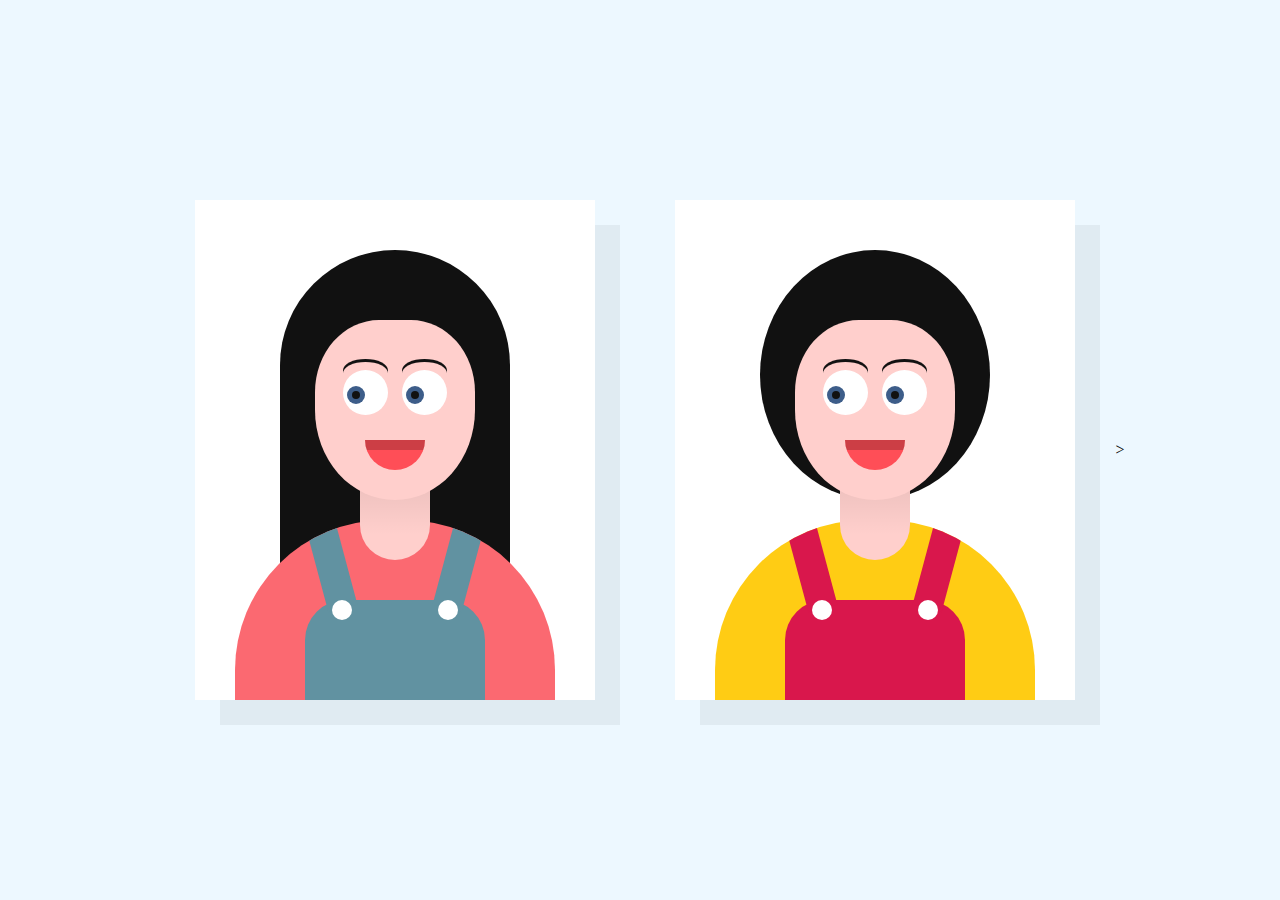
<file: ani-homen_mulher/index.html>
<!DOCTYPE html>
<html lang="pt-br">
<head>
    <meta charset="UTF-8">
    <meta http-equiv="X-UA-Compatible" content="IE=edge">
    <meta name="viewport" content="width=device-width, initial-scale=1.0">

    <!--Link CSS-->
    <link rel="stylesheet" href="css/style.css">

    <title> Desenho com CSS e JavaScript </title>
</head>
<body>
    <div class="box">
        <div class="cabelo"></div>
        <div class="bottom">
            <span></span>
        </div>
        <div class="head">
            <div class="michel"> </div>
            <div class="rosto">
                <div class="olhos">
                   <span class="olho"><i></i></span>
                   <span class="olho"><i></i></span>
                </div>
                <div class="boca"></div>
            </div>
        </div>
    </div>

    <div class="box">
        <div class="cabelo"></div>
        <div class="bottom">
            <span></span>
        </div>
        <div class="head">
            <div class="michel"> </div>
            <div class="rosto">
                <div class="olhos">
                   <span class="olho"><i></i></span>
                   <span class="olho"><i></i></span>
                </div>
                <div class="boca"></div>
            </div>
        </div>
    </div>


    <!--Movimento do olhos js-->>
    <script>
      document.querySelector('body').addEventListener('mousemove', olhoball);

      function olhoball(){
          let olho = document.querySelectorAll('.olho i');
          olho.forEach(function(olho){
            let x = (olho.getBoundingClientRect().left) + (olho.clientWidth / 2);
            let y = (olho.getBoundingClientRect().top) + (olho.clientHeight / 2);
            let radian = Math.atan2(event.pageX - x, event.pageY -y);
            let rot = (radian * (180 / Math.PI) * -1) + 270;
            olho.style.transform = "rotate("+ rot +"deg)";
          })

      }
    </script>
</body>
</html>
</file>
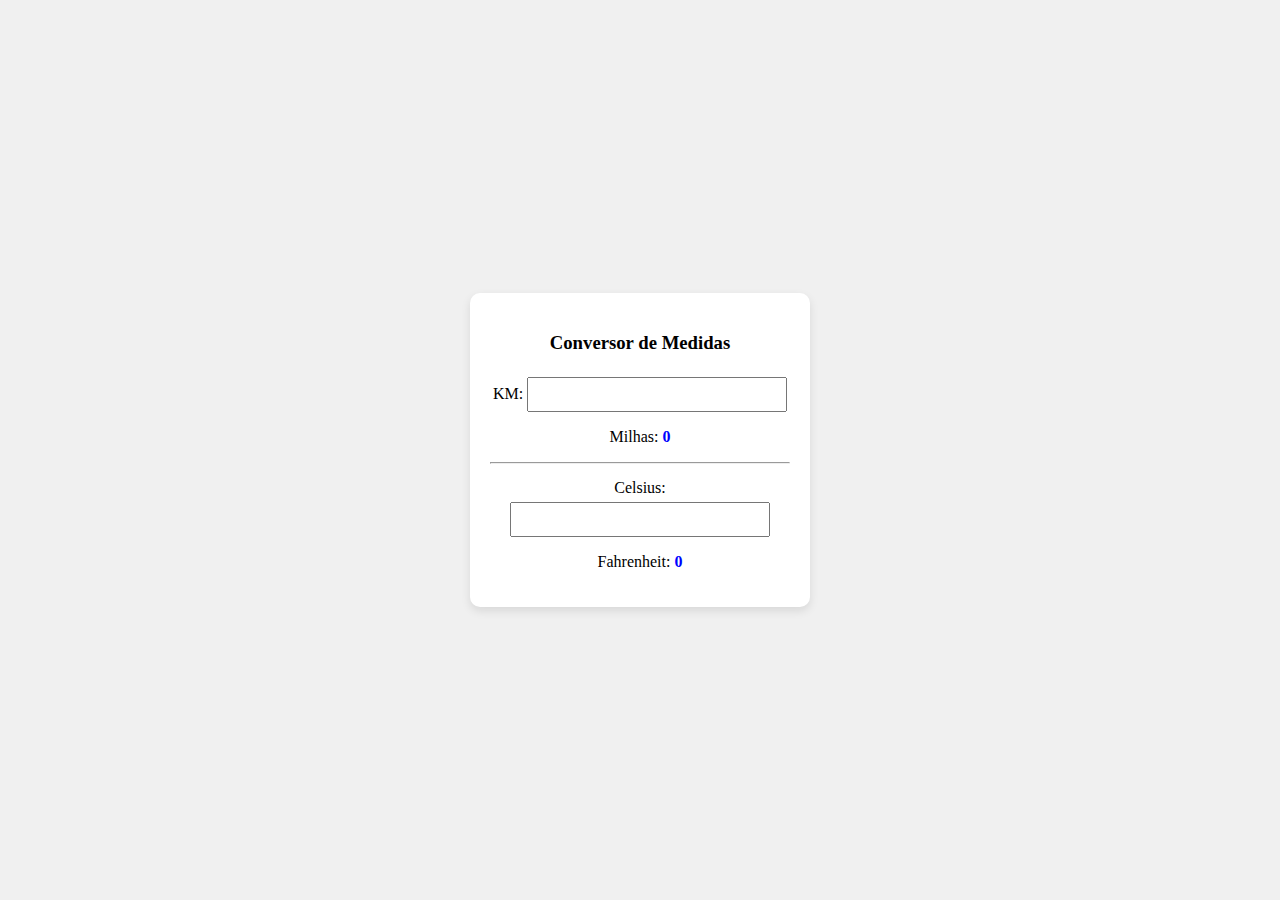
<file: Conversor/index.html>
<!DOCTYPE html>
<html lang="pt">
<head>
    <meta charset="UTF-8">
    <title>Conversor Simples</title>
    <link rel="stylesheet" href="style.css">
</head>
<body>

    <div class="card">
        <h3>Conversor de Medidas</h3>

        <div class="bloco">
            <label>KM:</label>
            <input type="number" id="km" oninput="converterKm()">
            <p>Milhas: <span id="resMilha">0</span></p>
        </div>

        <hr>

        <div class="bloco">
            <label>Celsius:</label>
            <input type="number" id="celsius" oninput="converterTemp()">
            <p>Fahrenheit: <span id="resFar">0</span></p>
        </div>
    </div>

    <script src="script.js"></script>
</body>
</html>
</file>
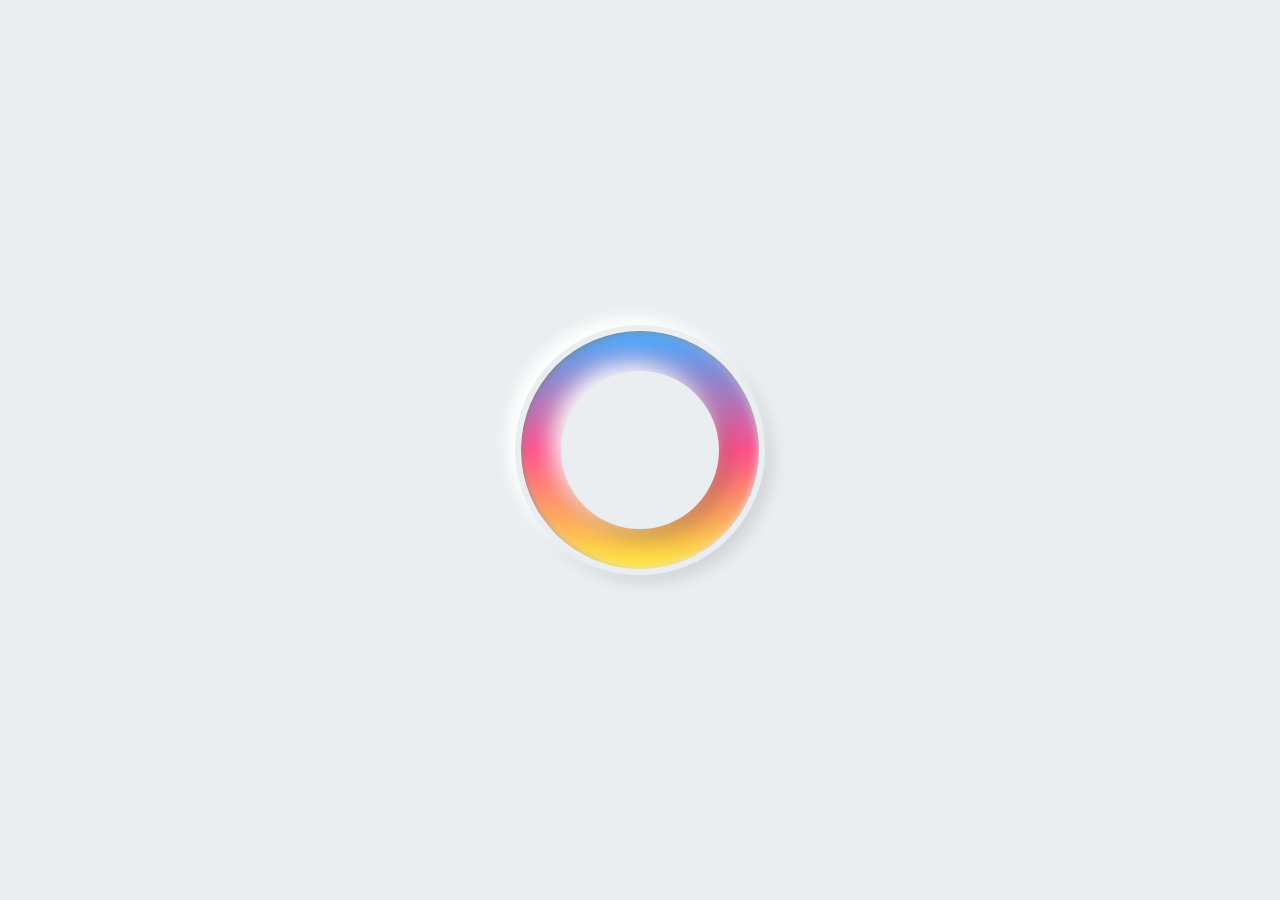
<file: ani_foguete/animacao-foguete.html>
<!DOCTYPE html>
<html lang="pt-br">

<head>
  <meta charset="UTF-8">
  <meta http-equiv="X-UA-Compatible" content="IE=edge">
  <meta name="viewport" content="width=device-width, initial-scale=1.0">
  <title>Animação com CSS</title>
  <link rel="stylesheet" href="https://cdnjs.cloudflare.com/ajax/libs/font-awesome/6.0.0-beta2/css/all.min.css" integrity="sha512-YWzhKL2whUzgiheMoBFwW8CKV4qpHQAEuvilg9FAn5VJUDwKZZxkJNuGM4XkWuk94WCrrwslk8yWNGmY1EduTA==" crossorigin="anonymous" referrerpolicy="no-referrer" />

  <style>
    * {
      margin: 0;
      padding: 0;
      box-sizing: border-box;
    }

    body {
      display: flex;
      justify-content: center;
      align-items: center;
      min-height: 100vh;
      background: #eaeef0;
    }

    .loader {
      position: relative;
      display: flex;
    }

    .loader span {
      position: relative;
      width: 250px;
      height: 250px;
      background: #eaeef0;
      border: 6px solid #eaeef0;
      border-radius: 50%;
      box-shadow: -8px -8px 15px rgba(255, 255, 255, 1), 8px 8px 15px rgba(0, 0, 0, 0.1);
      overflow: hidden;
    }

    .loader span::before {
      content: "";
      position: absolute;
      inset: 0;
      border-radius: 50%;
      box-shadow: inset 10px 10px 20px rgba(0, 0, 0, 0.5);
      inset: -5px -5px 15px rgba(255, 255, 255, 1);
    }

    .loader span::after {
      content: "";
      position: absolute;
      inset: 40px;
      background: #eaeef0;
      border: 3px solid #eaeef0;
      border-radius: 50%;
      box-shadow: -8px -8px 25px rgba(255, 255, 255, 1),
        8px 8px 25px rgba(0, 0, 0, 0.25);
      inset: 3px 3px 10px rgba(0, 0, 0, 0.15);
      inset: -1px -1px 15px rgba(255, 255, 255, 1);

    }

    .loader span i {
      position: absolute;
      inset: 0;
      border-radius: 50%;
      filter: blur(5px);
      background: linear-gradient(#42abff, #ff4f8b, #ffeb3b);
      animation: animate 1s linear infinite;
    }

    @keyframes animate {
      0% {
        transform: rotate(0deg);
      }

      100% {
        transform: rotate(360deg);
      }
    }

    .rocket {
      position: absolute;
      inset: 50px;
      z-index: 10;
      display: flex;
      justify-content: center;
      align-items: center;
      overflow: hidden;
    }

    .rocket .fa-rocket {
      position: absolute;
      color: #ff518c;
      font-size: 3.5em;
      -webkit-text-stroke: 2px #000;
      animation: animateRocket 0.2s linear infinite;
    }

    @keyframes animateRocket {

      0%,
      100% {
        transform: translate(0, 0) rotate(-45deg);
      }

      50% {
        transform: translate(-0px, -3px) rotate(-45deg);
      }
    }

    .fa-cloud {
      position: absolute;
      top: calc(35px * var(--i));
      left: calc(45px * var(--i));
      font-size: 2em;
      color: #fff;
      -webkit-text-stroke: 2px #000;
      animation: animateCluds 1s linear infinite;
      animation-delay: calc(-0.5s * var(--i));
    }

    @keyframes animateCluds {
      0% {
        transform: translateY(calc(-35 * 5px));
      }

      100% {
        transform: translateY(calc(35 * 5px));
      }

    }
  </style>

</head>

<body>
  
  <div class="loader">
    <div class="rocket">
      <i class="fas fa-rocket"></i>
      <i class="fas fa-cloud" style="--i:0;"></i>
      <i class="fas fa-cloud" style="--i:1;"></i>
      <i class="fas fa-cloud" style="--i:2;"></i>
      <i class="fas fa-cloud" style="--i:3;"></i>
    </div>
    <span><i></i></span>
  </div>
</body>

</html>
</file>
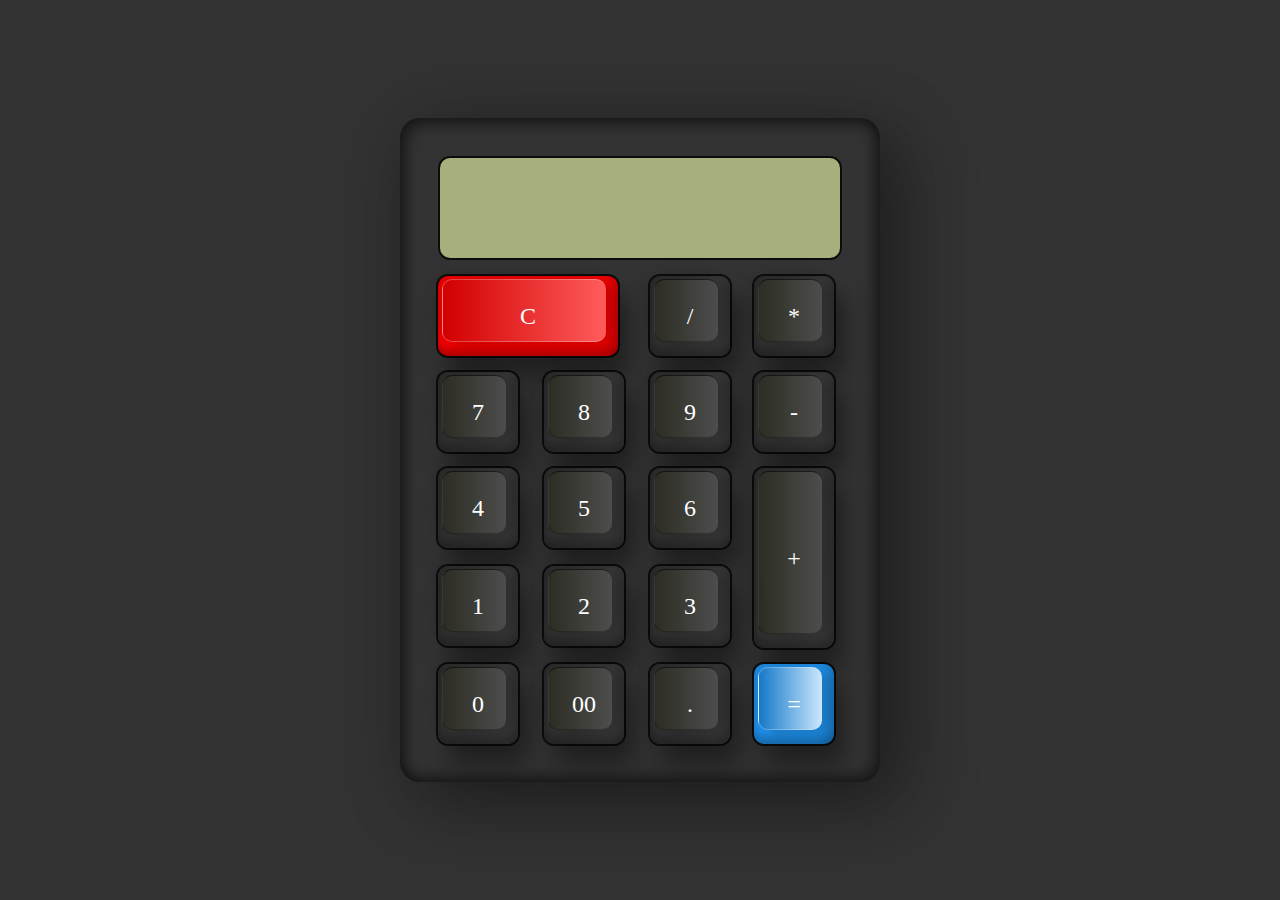
<file: animacoes+/calculadora.html>
<!DOCTYPE html>
<html lang="pt-br">

<head>
  <meta charset="UTF-8">
  <meta http-equiv="X-UA-Compatible" content="IE=edge">
  <meta name="viewport" content="width=device-width, initial-scale=1.0">
  <title>CALCULADORA</title>
  <link rel="stylesheet" href="css/calculadora.css">
</head>

<body>
  <!--Botôes da calculadora-->
  <dir class="container">
    <form class="calculadora" name="calc">
      <input type="text" class="value" readonly name="txt">
      <span class="num clear" onclick="calc.txt.value=   ''"><i>C</i></span>
      <span class="num" onclick="calc.txt.value+=  '/'"><i>/</i></span>
      <span class="num" onclick="calc.txt.value+=  '*'"><i>*</i></span>
      <span class="num" onclick="calc.txt.value+=  '7'"><i>7</i></span>
      <span class="num" onclick="calc.txt.value+=  '8'"><i>8</i></span>
      <span class="num" onclick="calc.txt.value+=  '9'"><i>9</i></span>
      <span class="num" onclick="calc.txt.value+=  '-'"><i>-</i></span>
      <span class="num" onclick="calc.txt.value+=  '4'"><i>4</i></span>
      <span class="num" onclick="calc.txt.value+=  '5'"><i>5</i></span>
      <span class="num" onclick="calc.txt.value+=  '6'"><i>6</i></span>
      <span class="num plus" onclick="calc.txt.value+=  '+'"><i>+</i></span>
      <span class="num" onclick="calc.txt.value+=  '1'"><i>1</i></span>
      <span class="num" onclick="calc.txt.value+=  '2'"><i>2</i></span>
      <span class="num" onclick="calc.txt.value+=  '3'"><i>3</i></span>
      <span class="num" onclick="calc.txt.value+=  '0'"><i>0</i></span>
      <span class="num" onclick="calc.txt.value+=  '00'"><i>00</i></span>
      <span class="num" onclick="calc.txt.value+=  '.'"><i>.</i></span>

      <span class="num equal" onclick="document.calc.txt.value=eval(calc.txt.value)"><i>=</i></span>
      
    </form>
  </dir>
</body>

</html>
</file>
<file: ani-homen_mulher/css/style.css>
* {
  margin: 0;
  padding: 0;
  box-sizing: border-box;
}

body {
  display: flex;
  justify-content: center;
  align-items: center;
  flex-wrap: wrap;
  min-height: 100vh;
  background: #edf8ff;
}

.box {
  position: relative;
  width: 400px;
  height: 500px;
  background: #fff;
  margin: 40px;
  box-shadow: 25px 25px 0 rgba(0, 0, 0, 0.05);
}

.bottom {
  position: absolute;
  bottom: 0;
  left: 50%;
  transform: translateX(-50%);
  width: 320px;
  height: 180px;
  background: #fb6971;
  border-top-left-radius: 150px;
  border-top-right-radius: 150px;
  z-index: 9;
  overflow: hidden;
}

.box:nth-child(2) .bottom {
  background: #ffcc14;
}

.bottom::before {
  content: "";
  position: absolute;
  top: 80px;
  left: 97px;
  width: 20px;
  height: 20px;
  background: #fff;
  z-index: 1;
  border-radius: 50%;
}

.bottom::after {
  content: "";
  position: absolute;
  top: 80px;
  right: 97px;
  width: 20px;
  height: 20px;
  background: #fff;
  z-index: 1;
  border-radius: 50%;
}

.bottom span {
  position: absolute;
  bottom: 0;
  left: 50%;
  transform: translateX(-50%);
  width: 180px;
  height: 100px;
  background: #6192a1;
  border-top-left-radius: 40px;
  border-top-right-radius: 40px;
}

.bottom span::before {
  content: "";
  position: absolute;
  top: -90px;
  left: 10px;
  width: 30px;
  height: 100px;
  background: #6192a1;
  transform: rotate(345deg);
}

.bottom span::after {
  content: "";
  position: absolute;
  top: -90px;
  right: 10px;
  width: 30px;
  height: 100px;
  background: #6192a1;
  transform: rotate(15deg);
}

/* cabeça */
.box:nth-child(2) .bottom span,
.box:nth-child(2) .bottom span::before,
.box:nth-child(2) .bottom span::after {
  background: #d9174c;
}

.michel {
  position: absolute;
  bottom: 140px;
  left: 50%;
  transform: translateX(-50%);
  width: 70px;
  height: 100px;
  background: #ffcfcc;
  z-index: 10;
  border-bottom-left-radius: 40px;
  border-bottom-right-radius: 40px;
}

.michel::before {
  content: "";
  position: absolute;
  top: 0;
  left: 0;
  width: 100%;
  height: 75%;
  background: linear-gradient(rgba(0, 0, 0, 0.1), transparent);
}

.rosto {
  position: absolute;
  top: 120px;
  left: 50%;
  transform: translateX(-50%);
  width: 160px;
  height: 180px;
  background: #ffcfcc;
  border-radius: 50%;
  border-top-left-radius: 40%;
  border-top-right-radius: 40%;
  z-index: 12;
}

.olhos {
  position: absolute;
  top: 50px;
  left: 50%;
  transform: translateX(-50%);
  display: flex;
  justify-content: space-between;
  align-items: center;
  width: 65%;
}

.olhos .olho {
  position: relative;
  width: 45px;
  height: 45px;
}

/*sombrancelhas*/
.olhos .olho::before {
  content: "";
  position: absolute;
  top: -8px;
  left: 0;
  width: 100%;
  height: 50%;
  background: transparent;
  border-radius: 50%;
  box-shadow: 0 -3px 0 #111;
}

.olhos .olho i {
  position: absolute;
  display: inline-block;
  bottom: 0;
  left: 0;
  width: 100%;
  height: 100%;
  display: flex;
  justify-content: center;
  align-items: center;
  justify-content: center;
  background: #fff;
  border-radius: 50%;
}

.olhos .olho i::before {
  content: "";
  position: absolute;
  width: 8px;
  height: 8px;
  background: #111;
  border-radius: 50%;
  box-shadow: 0 0 0 5px #3d5d89;
  transform: translate(-10px, 2px);
}

/*Boca*/
.boca {
  position: absolute;
  bottom: 30px;
  left: 50%;
  transform: translateX(-50%);
  width: 60px;
  height: 30px;
  background: #ff4e57;
  border-bottom-left-radius: 30px;
  border-bottom-right-radius: 30px;
  box-shadow: inset 0 10px 0 rgba(0, 0, 0, 0.2);
  transition: 0.5s;
}

.rosto:hover .boca {
  height: 15px;
  width: 70px;
  bottom: 40px;
  border-radius: 10px;
}

.rosto:hover {
  cursor: pointer;
}

.cabelo {
  position: absolute;
  bottom: 0;
  left: 50%;
  transform: translateX(-50%);
  width: 230px;
  height: 450px;
  background: #111;
  border-top-left-radius: 200px;
  border-top-right-radius: 200px;
}

.box:nth-child(2) .cabelo {
  bottom: 200px;
  height: 250px;
  border-radius: 50%;
}
</file>
<file: Conversor/style.css>
body {
    background-color: #f0f0f0;
    display: flex;
    justify-content: center; /* Centraliza na horizontal */
    align-items: center;     /* Centraliza na vertical */
    height: 100vh;
    margin: 0;
}

.card {
    background: white;
    padding: 20px;
    border-radius: 10px;
    box-shadow: 0px 4px 10px rgba(0,0,0,0.1);
    width: 300px;
    text-align: center;
}

.bloco {
    margin: 15px 0;
}

input {
    width: 80%;
    padding: 8px;
    margin-top: 5px;
}

span {
    font-weight: bold;
    color: blue;
}
</file>
<file: animacoes+/css/calculadora.css>
* {
  margin: 0;
  padding: 0;
  box-sizing: border-box;
  font-family: consolas;
}

body {
  display: flex;
  justify-content: center;
  align-items: center;
  min-height: 100vh;
  background: #333;
}

.container {
 position: relative;
 min-width: 300px;
 min-height: 400px;
 background: #333;
 padding: 40px 30px 30px;
 border-radius: 20px;
 box-shadow: 25px 25px 75px rgba(0, 0, 0, 0.25),
  10px 10px 70px rgba(0, 0, 0, 0.25),
  inset -5px -5px 15px rgba(0, 0, 0, 0.5),
  inset 5px 5px 15px rgba(0, 0, 0, 0.5);
}
 

/* inicio grid */
.calculadora {
  position: relative;
  display: grid;
}

.calculadora .value {
  position: relative;
  grid-column: span 4;
  height: 100px;
  left: 10px;
  width: calc(100% - 20px);
  border: none;
  outline: none;
  background: #a7af7c;
  margin-bottom: 10px;
  border-radius: 10px;
  box-shadow: 0 0 0 2px rgba(0, 0, 0, 0.75);
  text-align: right;
  padding: 10px;
  font-size: 2em; /* equivamente a 32px*/
}

.calculadora span {
  position: relative;
  display: grid;
  place-items: center;
  width: 80px;
  height: 80px;
  margin: 8px;
  background: linear-gradient(100deg,#2f2f2f,#3f3f3f);
  box-shadow: inset -8px 0 8px rgba(0, 0, 0, 0.15),
  inset 0 -8px 8px rgba(0, 0, 0, 0.25),
  0 0 0 2px rgba(0, 0, 0, 0.75),
  10px 20px 25px rgba(0, 0, 0, 0.4);
  color: #fff;
  user-select: none;
  cursor: pointer;
  font-weight: 400;
  border-radius: 10px;
}

.calculadora span::before {
  content: '';
  position: absolute;
  top: 3px;
  left: 4px;
  bottom: 14px;
  right: 12px;
  background: linear-gradient(90deg, #2d2d24, #4d4d4d);
  border-radius: 10px;
  box-shadow: -5px -5px  15px rgba(0, 0, 0, 0.1),
  10px 5px 10px rgba(0, 0, 0, 0.15);
  border-left: 1px solid #0004;
  border-bottom: 1px solid #0004;
  border-top: 1px solid #0009;
}

.calculadora span:active {
  filter: brightness(1.5);
}

.calculadora span i {
  position: relative;
  font-style: normal;
  font-size: 1.5em;
  text-transform: uppercase;
}


.calculadora .clear {
  grid-column: span 2;
  width: 180px;
  background: #f00;
}

.calculadora .clear::before {
  background: linear-gradient(90deg, #d20000, #ffffff5c);
  border-left: 1px solid #fff4;
  border-bottom: 1px solid #fff4;
  border-top: 1px solid #FFF4;
}
 
.calculadora .plus {
  grid-row: span 2;
  height: 180px;
}

.calculadora .equal {
  background: #2196f3;
}

.calculadora .equal::before {
  background: linear-gradient(90deg, #1479c9, #ffffffc5);
  border-left: 1px solid #fff4;
  border-bottom: 1px solid #fff4;
  border-top: 1px solid #FFF4;
}
</file>
